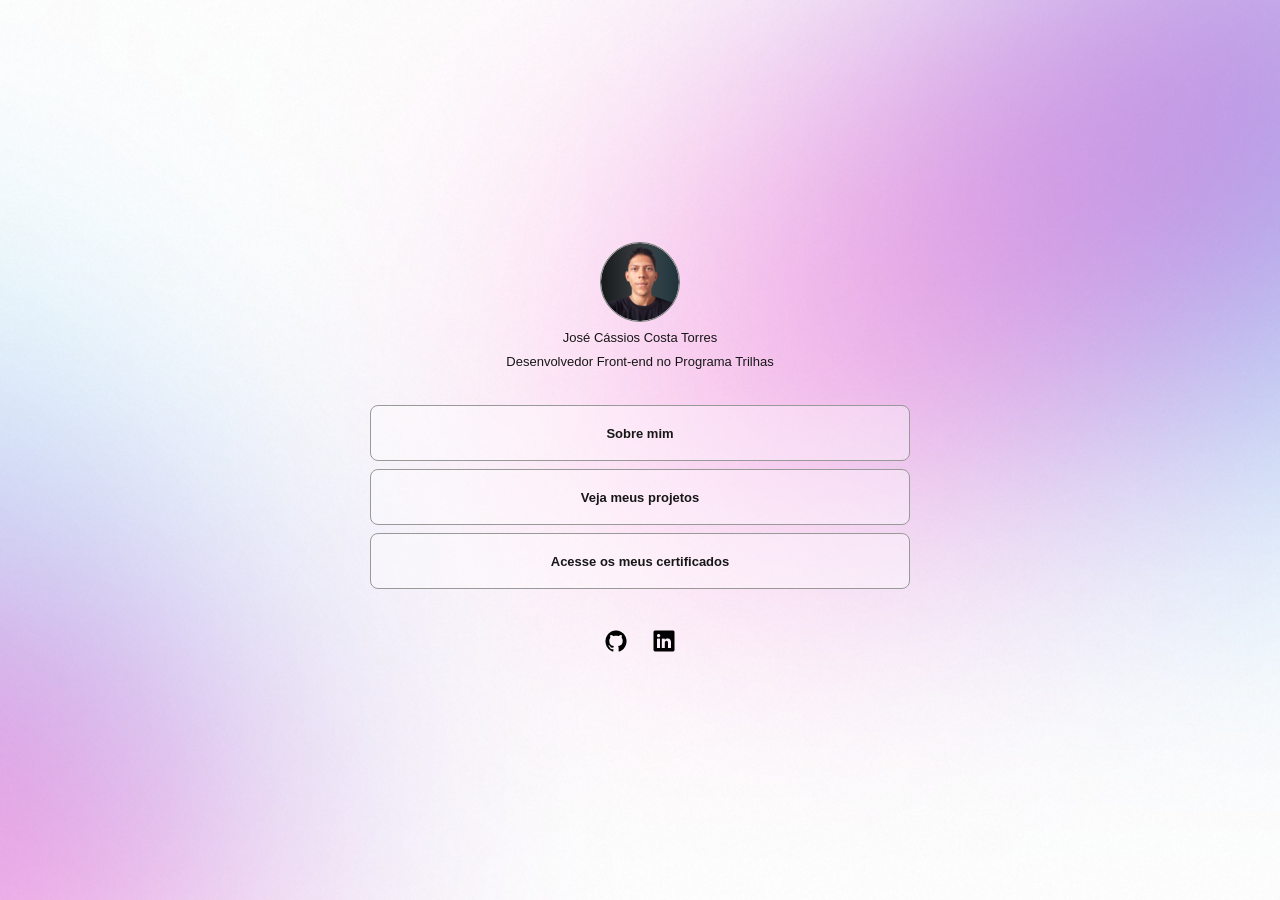
<file: index.html>
<!DOCTYPE html>
<html lang="pt-br">
<head>
    <meta charset="UTF-8">
    <meta name="viewport" content="width=device-width, initial-scale=1.0">
    <title>Meu portfólio</title>
    <link rel="stylesheet" href="style.css">
</head>

<body>
    <div class="container">
        <div class="profile">
            <div class="avatar" aria-hidden="true">
                <img src="assets/profile.png" alt="Foto de perfil" class="profile-image">
            </div>

            <h1>José Cássios Costa Torres</h1>
            <p>Desenvolvedor Front-end no Programa Trilhas</p>
        </div>
        
        <nav class="links" aria-label="Links do portfólio">
            <a href="sobre.html">Sobre mim</a>
            <a href="projetos.html">Veja meus projetos</a>
            <a href="certificados.html">Acesse os meus certificados</a>
        </nav>
        
        <div class="social">
            <a href="https://github.com/jose-cassios" aria-label="GitHub">
                <img src="assets/github_ico.png" alt="GitHub" class="social-icon">
            </a>
            <a href="https://www.linkedin.com/in/jose-cassios" aria-label="LinkedIn">
                <img src="assets/linkedin_ico.png" alt="LinkedIn" class="social-icon">
            </a>
        </div>

    </div>
</body>
</html>
</file>
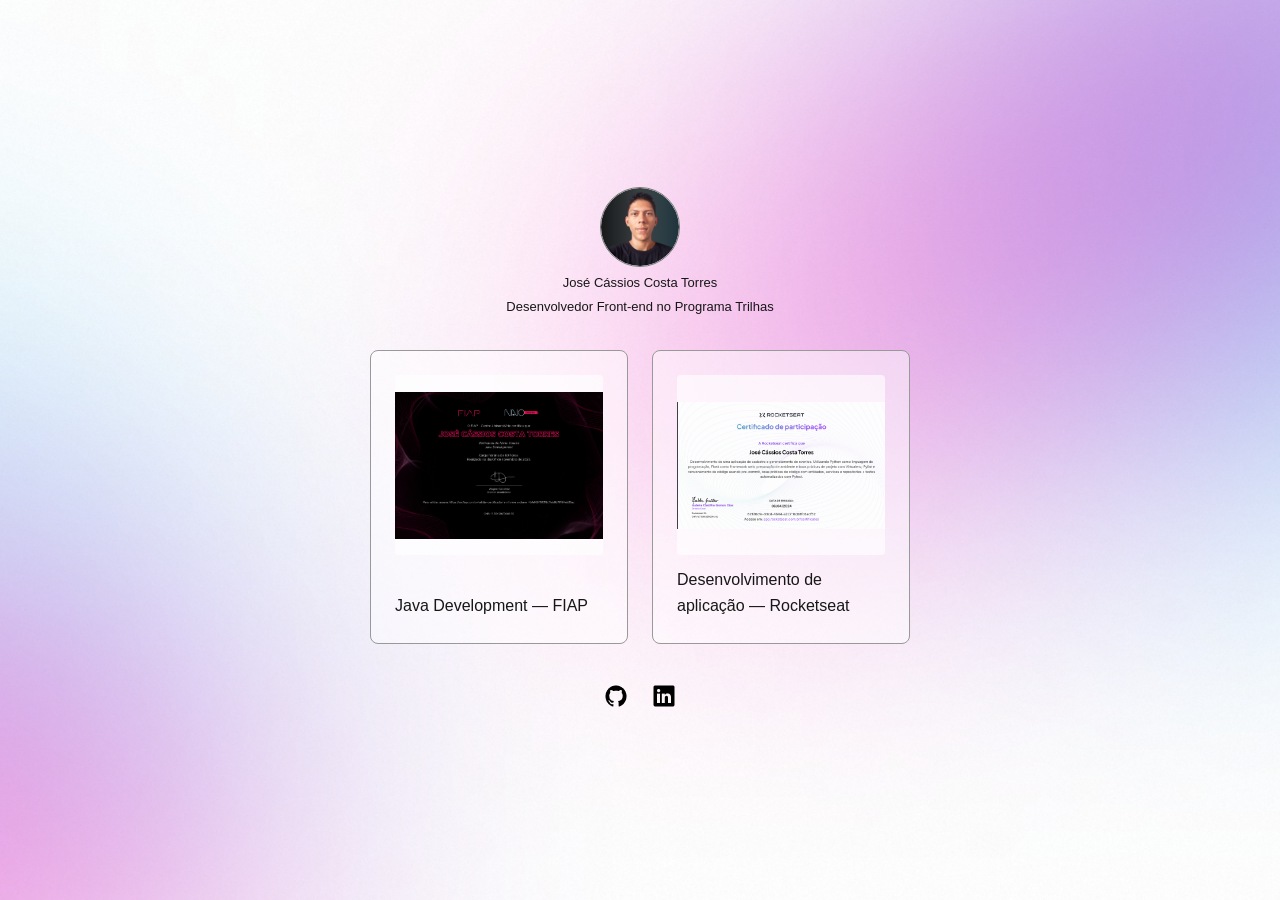
<file: certificados.html>
<!DOCTYPE html>
<html lang="pt-br">
<head>
    <meta charset="UTF-8">
    <meta name="viewport" content="width=device-width, initial-scale=1.0">
    <meta name="description" content="Certificados e cursos de José Cássios Costa Torres.">
    <title>Certificados | Meu portfólio</title>
    <link rel="stylesheet" href="style.css">
</head>
<body>
    <div class="container">
        <header class="profile">
            <a class="avatar" href="index.html" aria-label="Voltar à página inicial">
                <img src="assets/profile.png" alt="Foto de perfil">
            </a>
            <h1>José Cássios Costa Torres</h1>
            <p>Desenvolvedor Front-end no Programa Trilhas</p>
        </header>

        <main class="content certificates-grid">
            <div class="card">
                <img src="assets/certificate1.png" alt="Certificado de Java Development da FIAP">
                <p>Java Development — FIAP</p>
            </div>
            <div class="card">
                <img src="assets/certificate2.png" alt="Certificado de participação da Rocketseat">
                <p>Desenvolvimento de aplicação — Rocketseat</p>
            </div>
        </main>

        <div class="social" aria-label="Redes sociais">
            <a href="https://github.com/jose-cassios" aria-label="GitHub"><img src="assets/github_ico.png" alt=""></a>
            <a href="https://www.linkedin.com/in/jose-cassios" aria-label="LinkedIn"><img src="assets/linkedin_ico.png" alt=""></a>
        </div>
    </div>
</body>
</html>
</file>
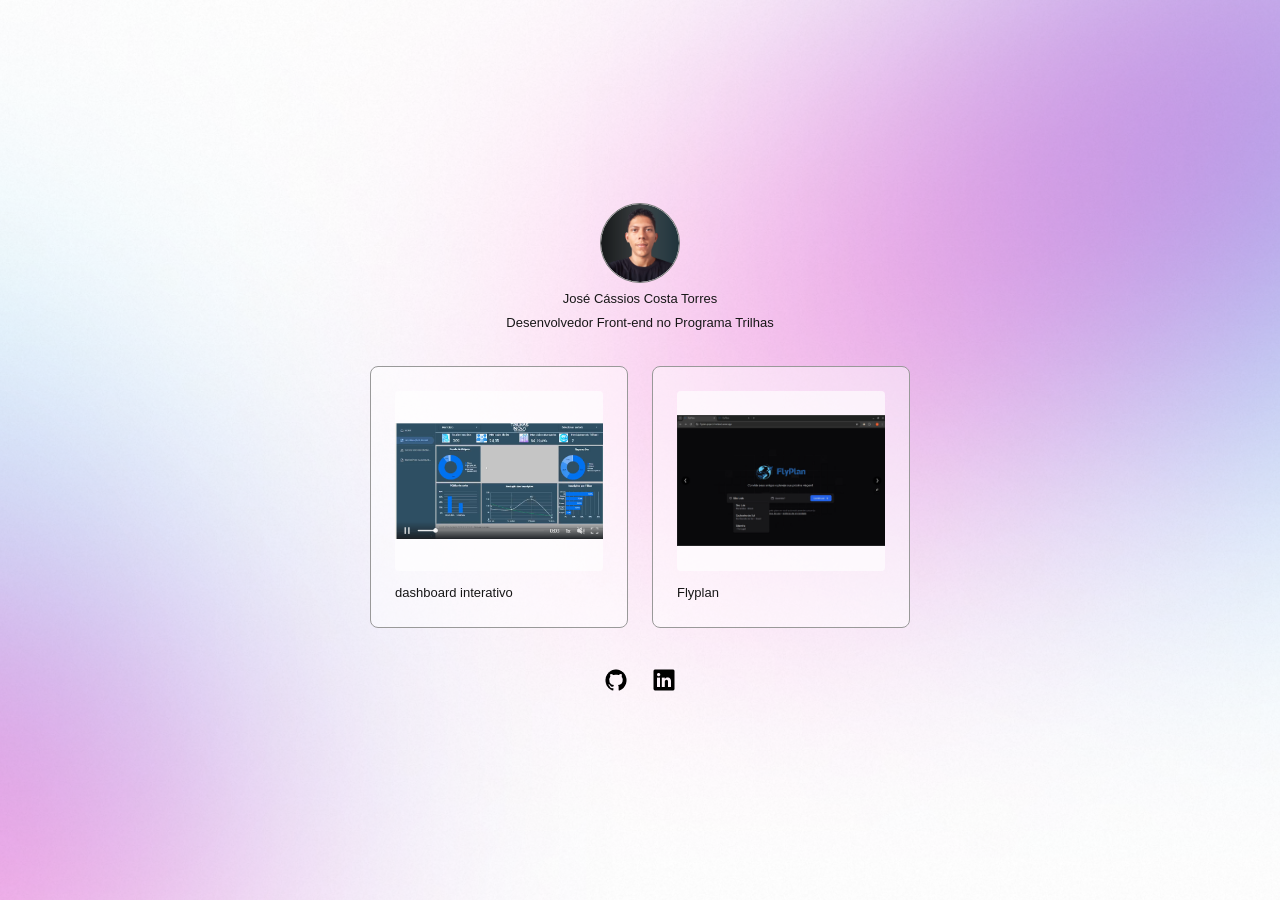
<file: projetos.html>
<!DOCTYPE html>
<html lang="pt-br">
<head>
    <meta charset="UTF-8">
    <meta name="viewport" content="width=device-width, initial-scale=1.0">
    <meta name="description" content="Projetos de José Cássios Costa Torres no GitHub.">
    <title>Projetos | Meu portfólio</title>
    <link rel="stylesheet" href="style.css">
</head>
<body>
    <div class="container">
        <header class="profile">
            <a class="avatar" href="index.html" aria-label="Voltar à página inicial">
                <img src="assets/profile.png" alt="Foto de perfil">
            </a>
            <h1>José Cássios Costa Torres</h1>
            <p>Desenvolvedor Front-end no Programa Trilhas</p>
        </header>

        <div class="content projects-grid">
            <a class="card project-card" href="https://www.linkedin.com/feed/update/urn:li:activity:7207896223423332352/" target="_blank" rel="noopener noreferrer">
                <img src="assets/looker.png" alt="">
                <span>dashboard interativo</span>
            </a>
            <a class="card project-card" href="https://www.linkedin.com/feed/update/urn:li:activity:7434231731907575808/" target="_blank" rel="noopener noreferrer">
                <img src="assets/flyplan.png" alt="">
                <span>Flyplan</span>
            </a>
        </div>

        <footer class="social" aria-label="Redes sociais">
            <a href="https://github.com/jose-cassios" aria-label="GitHub"><img src="assets/github_ico.png" alt=""></a>
            <a href="https://www.linkedin.com/in/jose-cassios" aria-label="LinkedIn"><img src="assets/linkedin_ico.png" alt=""></a>
        </footer>
    </div>
</body>
</html>
</file>
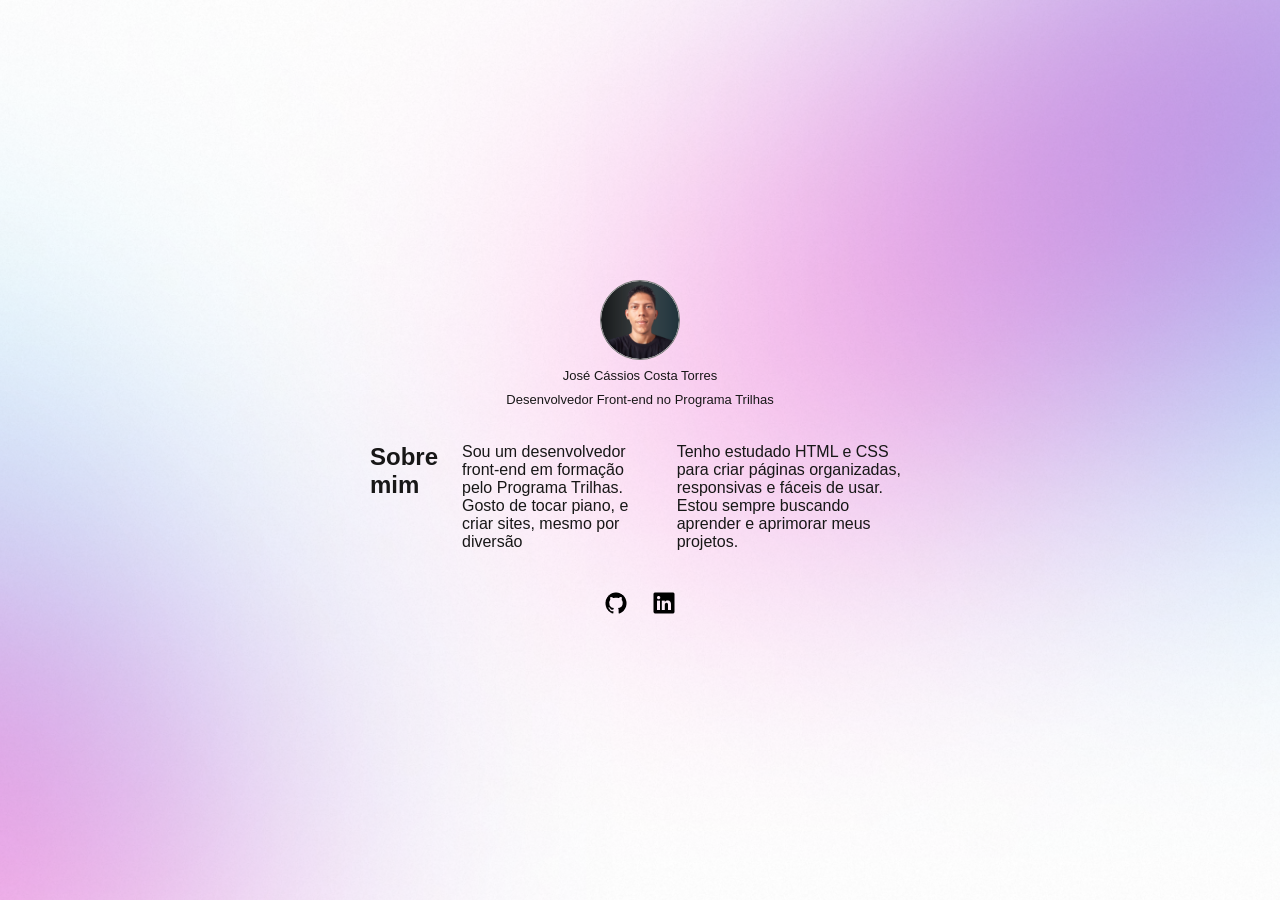
<file: sobre.html>
<!DOCTYPE html>
<html lang="pt-br">
<head>
    <meta charset="UTF-8">
    <meta name="viewport" content="width=device-width, initial-scale=1.0">
    <meta name="description" content="Sobre José Cássios Costa Torres, desenvolvedor front-end em formação.">
    <title>Sobre | Meu portfólio</title>
    <link rel="stylesheet" href="style.css">
</head>
<body>
    <div class="container">
        <header class="profile">
            <a class="avatar" href="index.html" aria-label="Voltar à página inicial">
                <img src="assets/profile.png" alt="Foto de perfil">
            </a>
            <h1>José Cássios Costa Torres</h1>
            <p>Desenvolvedor Front-end no Programa Trilhas</p>
        </header>

        <div class="content">
            <h2>Sobre mim</h2>
            <p>Sou um desenvolvedor front-end em formação pelo Programa Trilhas. Gosto de tocar piano, e criar sites, mesmo por diversão</p>
            <p>Tenho estudado HTML e CSS para criar páginas organizadas, responsivas e fáceis de usar. Estou sempre buscando aprender e aprimorar meus projetos.</p>
        </div>

        <div class="social" aria-label="Redes sociais">
            <a href="https://github.com/jose-cassios" aria-label="GitHub"><img src="assets/github_ico.png" alt=""></a>
            <a href="https://www.linkedin.com/in/jose-cassios" aria-label="LinkedIn"><img src="assets/linkedin_ico.png" alt=""></a>
        </div>
    </div>
</body>
</html>
</file>
<file: style.css>
* {
    box-sizing: border-box;
    margin: 0;
}

body {
    min-height: 100vh;
    display: grid;
    place-items: center;
    color: #171717;
    font: 16px Arial, sans-serif;
    background: url("assets/bg.png") center / cover fixed;
}

.container {
    width: min(100% - 32px, 540px);
    display: flex;
    flex-direction: column;
    align-items: stretch;
}

.avatar {
    width: 80px;
    height: 80px;
    margin: 0 auto 8px;
    display: grid;
    place-items: center;
    border: 1px solid #777;
    border-radius: 50%;
    background: #fff;
    font-size: 42px;
}

.avatar img {
    width: 100%;
    height: 100%;
    border-radius: 50%;
}

.profile {
    margin-bottom: 36px;
    display: flex;
    flex-direction: column;
    align-items: center;
}

.profile h1,
.profile p {
    margin: 0;
    font-size: 13px;
    font-weight: 400;
}

.profile p { margin-top: 9px; }

.links {
    display: grid;
    gap: 8px;
}

.links a {
    width: 100%;
    min-height: 56px;
    padding: 16px 24px;
    display: flex;
    align-items: center;
    justify-content: center;
    border: 1px solid #999;
    border-radius: 8px;
    color: inherit;
    font-size: 13px;
    font-weight: 700;
    text-decoration: none;
    background: rgb(255 255 255 / 35%);
}

.links a:hover,
.links a:focus-visible { background: rgb(255 255 255 / 65%); }

.social {
    margin-top: 40px;
    display: flex;
    justify-content: center;
    gap: 24px;
}

.social a {
    color: inherit;
    font-size: 17px;
    font-weight: 700;
    text-decoration: none;
}

.social img { width: 24px; height: 24px; }

.content {
    display: flex;
    flex-direction: row;
    gap: 24px;
}

.card {
    flex: 1 1 0;
    min-width: 0;
    padding: 24px;
    border: 1px solid #999;
    border-radius: 8px;
    line-height: 1.6;
    background: rgb(255 255 255 / 45%);
}


.card img {
    width: 100%;
    height: 180px;
    display: block;
    object-fit: contain;
    border-radius: 4px;
    background: rgb(255 255 255 / 65%);
}
.card p { margin-top: 12px; }
.certificates-grid .card { display: flex; flex-direction: column; }
.certificates-grid .card p { margin-top: auto; padding-top: 12px; }
.projects-grid .project-card {
    display: flex;
    flex-direction: column;
    gap: 12px;
    color: inherit;
    text-decoration: none;
}
.project-card span { font-size: 13px; }
.project-card:hover span,
.project-card:focus-visible span { text-decoration: underline; }
.back-link { color: inherit; font-size: 13px; }

.empty-state {
    margin-top: 16px;
    padding: 20px;
    border: 1px solid #aaa;
    border-radius: 6px;
    text-align: center;
    background: rgb(255 255 255 / 35%);
}

@media (max-width: 480px) {
    .container { width: calc(100% - 24px); }
    .content { flex-direction: column; }
    .card img { height: 200px; }
}
</file>
